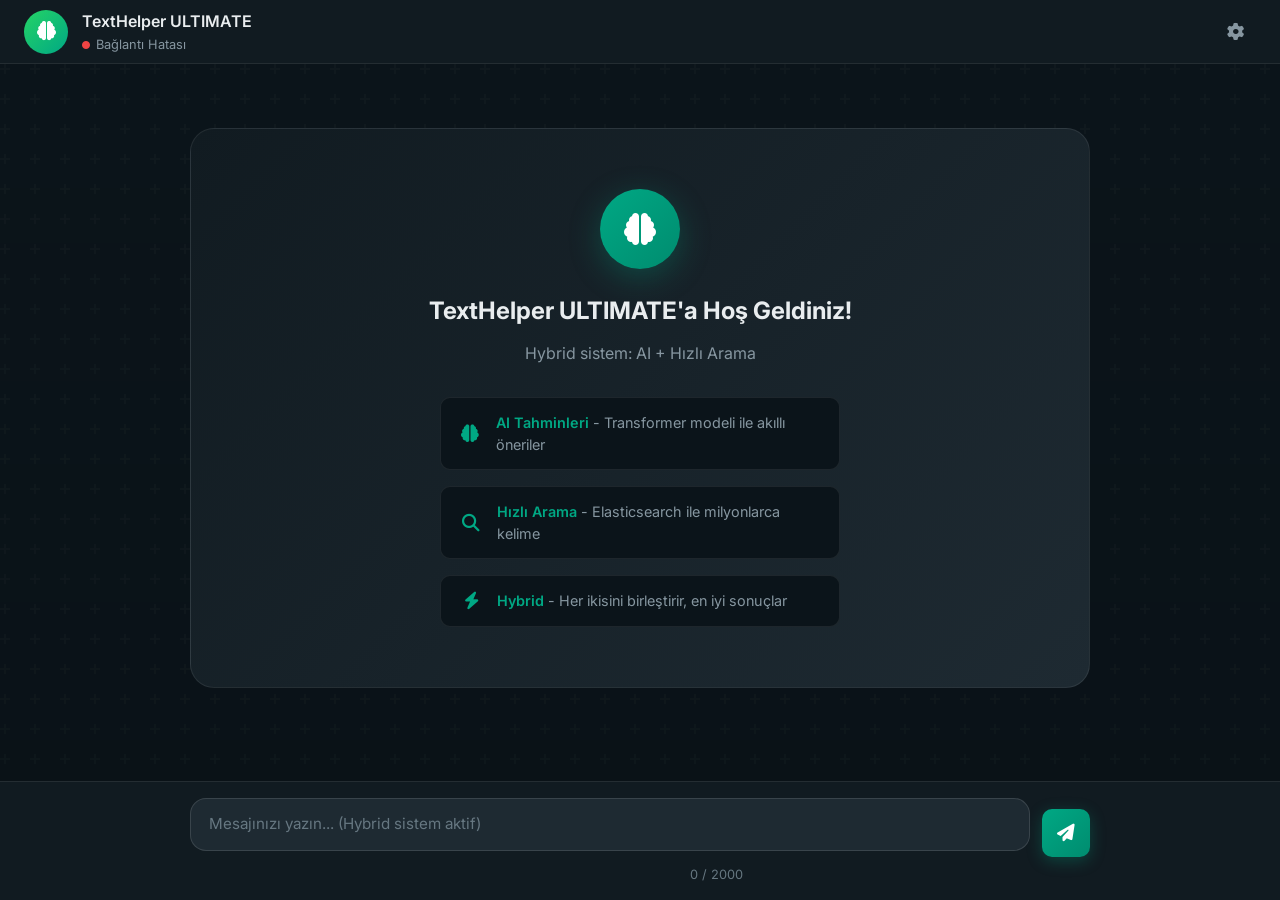
<file: index_ultimate.html>
<!DOCTYPE html>
<html lang="tr">

<head>
    <meta charset="UTF-8">
    <meta name="viewport" content="width=device-width, initial-scale=1.0">
    <title>TextHelper ULTIMATE - Hybrid System</title>
    <link rel="stylesheet" href="css/styles.css">
    <link href="https://fonts.googleapis.com/css2?family=Inter:wght@300;400;500;600;700&display=swap" rel="stylesheet">
    <link rel="stylesheet" href="https://cdnjs.cloudflare.com/ajax/libs/font-awesome/6.4.0/css/all.min.css">
    <style>
        .status-badge {
            display: inline-block;
            padding: 4px 8px;
            border-radius: 4px;
            font-size: 0.75rem;
            margin-left: 8px;
        }

        .status-transformer {
            background: #10b981;
            color: white;
        }

        .status-elasticsearch {
            background: #3b82f6;
            color: white;
        }

        .suggestion-source {
            font-size: 0.7rem;
            color: #666;
            margin-left: 4px;
        }
    </style>
</head>

<body>
    <div class="app-container">
        <!-- Sidebar -->
        <aside class="sidebar" style="display: none;">
            <div class="sidebar-header">
                <div class="logo">
                    <i class="fas fa-robot"></i>
                    <span>TextHelper ULTIMATE</span>
                </div>
                <div style="font-size: 0.75rem; color: #888; margin-top: 8px;">
                    Hybrid: Transformer + Elasticsearch
                </div>
            </div>
            <nav class="sidebar-nav">
                <div class="nav-section">
                    <h3>Sohbetler</h3>
                    <ul class="chat-list" id="chatList">
                        <li class="chat-item active" data-chat="1">
                            <div class="chat-avatar">
                                <i class="fas fa-user"></i>
                            </div>
                            <div class="chat-info">
                                <span class="chat-name">Müşteri Destek</span>
                                <span class="chat-preview">Hybrid sistem aktif...</span>
                            </div>
                        </li>
                    </ul>
                </div>
            </nav>
            <div class="sidebar-footer">
                <button class="new-chat-btn" id="newChatBtn">
                    <i class="fas fa-plus"></i>
                    <span>Yeni Sohbet</span>
                </button>
            </div>
        </aside>

        <!-- Main Chat Area -->
        <main class="chat-main">
            <!-- Chat Header -->
            <header class="chat-header">
                <div class="chat-header-info">
                    <div class="header-avatar">
                        <i class="fas fa-brain"></i>
                    </div>
                    <div class="header-details">
                        <h2>TextHelper ULTIMATE</h2>
                        <span class="status online" id="connectionStatus">
                            <i class="fas fa-circle"></i>
                            Bağlanıyor...
                        </span>
                    </div>
                </div>
                <div class="chat-header-actions">
                    <button class="header-btn" id="settingsBtn" title="Ayarlar">
                        <i class="fas fa-cog"></i>
                    </button>
                </div>
            </header>

            <!-- Messages Container -->
            <div class="messages-container" id="messagesContainer">
                <div class="messages-wrapper" id="messagesWrapper">
                    <!-- Welcome Message -->
                    <div class="welcome-message">
                        <div class="welcome-icon">
                            <i class="fas fa-brain"></i>
                        </div>
                        <h3>TextHelper ULTIMATE'a Hoş Geldiniz!</h3>
                        <p>Hybrid sistem: AI + Hızlı Arama</p>
                        <div class="tips">
                            <div class="tip">
                                <i class="fas fa-brain"></i>
                                <span><strong>AI Tahminleri</strong> - Transformer modeli ile akıllı öneriler</span>
                            </div>
                            <div class="tip">
                                <i class="fas fa-search"></i>
                                <span><strong>Hızlı Arama</strong> - Elasticsearch ile milyonlarca kelime</span>
                            </div>
                            <div class="tip">
                                <i class="fas fa-bolt"></i>
                                <span><strong>Hybrid</strong> - Her ikisini birleştirir, en iyi sonuçlar</span>
                            </div>
                        </div>
                    </div>
                </div>
            </div>

            <!-- Input Area -->
            <div class="input-area">
                <div class="input-container">
                    <div class="input-wrapper">
                        <textarea id="messageInput" class="message-input"
                            placeholder="Mesajınızı yazın... (Hybrid sistem aktif)" rows="1" autocomplete="off"
                            spellcheck="false"></textarea>

                        <!-- Autocomplete Dropdown -->
                        <div class="autocomplete-dropdown" id="autocompleteDropdown">
                            <div class="dropdown-header">
                                <span class="dropdown-title">ÖNERİLER (Hybrid)</span>
                                <span class="dropdown-hint">Tab ile seç</span>
                            </div>
                            <ul class="suggestions-list" id="suggestionsList">
                                <!-- Suggestions will be injected here -->
                            </ul>
                        </div>
                    </div>

                    <div class="input-actions">
                        <button class="send-btn" id="sendBtn" title="Gönder (Enter)">
                            <i class="fas fa-paper-plane"></i>
                        </button>
                    </div>
                </div>

                <div class="input-footer">
                    <span class="typing-indicator" id="typingIndicator">
                        <i class="fas fa-keyboard"></i>
                        Yazmaya devam edin...
                    </span>
                    <span class="char-count" id="charCount">0 / 2000</span>
                    <span id="processingTime" style="margin-left: 10px; font-size: 0.75rem; color: #888;"></span>
                </div>
            </div>
        </main>
    </div>

    <!-- Scripts -->
    <script src="js/frontend_ultimate.js?v=3"></script>
    <script>
        // TextHelper ULTIMATE'ı başlat
        let textHelper = null;
        let connectionStatus = document.getElementById('connectionStatus');

        // Backend URL'i ayarla
        const API_URL = 'http://localhost:8080';
        const WS_URL = 'ws://localhost:8080/api/v1/ws';

        // Başlat
        document.addEventListener('DOMContentLoaded', () => {
            console.log('🚀 TextHelper ULTIMATE başlatılıyor...');

            // TextHelper'ı başlat
            textHelper = initTextHelperUltimate({
                apiUrl: API_URL,
                wsUrl: WS_URL,
                maxSuggestions: 50,  // Artırıldı: 7 -> 50
                useWebSocket: true
            });

            // Input'a bağla
            const input = document.getElementById('messageInput');
            const suggestions = document.getElementById('autocompleteDropdown');

            textHelper.attach(input, suggestions);

            // Bağlantı durumunu kontrol et
            checkConnection();

            // Send button
            document.getElementById('sendBtn').addEventListener('click', sendMessage);

            // Enter key
            input.addEventListener('keydown', (e) => {
                if (e.key === 'Enter' && !e.shiftKey) {
                    e.preventDefault();
                    sendMessage();
                }
            });

            // Character count
            // WHATSAPP BENZERİ: Her karakter için anlık öneri (input event - her karakter değişikliğinde)
            input.addEventListener('input', () => {
                const length = input.value.length;
                document.getElementById('charCount').textContent = `${length} / 2000`;
            });
        });

        // Bağlantı kontrolü
        async function checkConnection() {
            try {
                const response = await fetch(`${API_URL}/api/v1/health`);
                const data = await response.json();

                connectionStatus.innerHTML = `
                    <i class="fas fa-circle" style="color: #10b981;"></i>
                    Bağlı
                    ${data.transformer_loaded ? '<span class="status-badge status-transformer">AI</span>' : ''}
                    ${data.elasticsearch_available ? '<span class="status-badge status-elasticsearch">ES</span>' : '<span class="status-badge status-elasticsearch">Local</span>'}
                `;
            } catch (error) {
                connectionStatus.innerHTML = `
                    <i class="fas fa-circle" style="color: #ef4444;"></i>
                    Bağlantı Hatası
                `;
                console.error('Backend bağlantı hatası:', error);
            }
        }

        // Mesaj gönder
        function sendMessage() {
            const input = document.getElementById('messageInput');
            const text = input.value.trim();

            if (!text) return;

            // Chat'e ekle
            const messagesWrapper = document.getElementById('messagesWrapper');
            const messageDiv = document.createElement('div');
            messageDiv.className = 'message outgoing';
            messageDiv.innerHTML = `
                <div class="message-content">${escapeHtml(text)}</div>
                <div class="message-time">${new Date().toLocaleTimeString()}</div>
            `;
            messagesWrapper.appendChild(messageDiv);
            messagesWrapper.scrollTop = messagesWrapper.scrollHeight;

            // Öğrenme
            if (textHelper) {
                textHelper.learnMessage(text);
            }

            // Input'u temizle
            input.value = '';
            document.getElementById('charCount').textContent = '0 / 2000';
        }

        function escapeHtml(text) {
            const div = document.createElement('div');
            div.textContent = text;
            return div.innerHTML;
        }
    </script>
</body>

</html>
</file>
<file: css/styles.css>
/* ========================================
   TextHelper - WhatsApp Style Chat UI
   Premium Dark Theme with Glassmorphism
======================================== */

/* CSS Variables */
:root {
    /* Primary Colors */
    --primary: #00a884;
    --primary-dark: #008c6f;
    --primary-light: #25d366;
    --primary-glow: rgba(0, 168, 132, 0.3);

    /* Background Colors */
    --bg-dark: #0b141a;
    --bg-darker: #060a0c;
    --bg-card: #111b21;
    --bg-input: #1e2a32;
    --bg-hover: #182229;
    --bg-active: #233138;

    /* Text Colors */
    --text-primary: #e9edef;
    --text-secondary: #8696a0;
    --text-muted: #667781;
    --text-accent: #00a884;

    /* Border Colors */
    --border-light: rgba(255, 255, 255, 0.08);
    --border-medium: rgba(255, 255, 255, 0.12);

    /* Message Colors */
    --msg-outgoing: #005c4b;
    --msg-incoming: #202c33;

    /* Shadow */
    --shadow-sm: 0 1px 3px rgba(0, 0, 0, 0.3);
    --shadow-md: 0 4px 12px rgba(0, 0, 0, 0.4);
    --shadow-lg: 0 8px 32px rgba(0, 0, 0, 0.5);
    --shadow-dropdown: 0 8px 24px rgba(0, 0, 0, 0.6);

    /* Dropdown */
    --dropdown-bg: rgba(17, 27, 33, 0.98);
    --dropdown-item-hover: rgba(0, 168, 132, 0.15);
    --dropdown-item-active: rgba(0, 168, 132, 0.25);

    /* Animation */
    --transition-fast: 0.15s ease;
    --transition-normal: 0.25s ease;
    --transition-slow: 0.4s ease;

    /* Spacing */
    --sidebar-width: 340px;
    --header-height: 64px;
    --input-height: 62px;

    /* Border Radius */
    --radius-sm: 6px;
    --radius-md: 10px;
    --radius-lg: 16px;
    --radius-xl: 24px;
}

/* Reset & Base */
*,
*::before,
*::after {
    margin: 0;
    padding: 0;
    box-sizing: border-box;
}

html,
body {
    height: 100%;
    overflow: hidden;
}

body {
    font-family: 'Inter', -apple-system, BlinkMacSystemFont, 'Segoe UI', Roboto, sans-serif;
    background: var(--bg-darker);
    color: var(--text-primary);
    line-height: 1.5;
    -webkit-font-smoothing: antialiased;
    -moz-osx-font-smoothing: grayscale;
}

/* App Container */
.app-container {
    display: flex;
    height: 100vh;
    background: linear-gradient(135deg, var(--bg-dark) 0%, var(--bg-darker) 100%);
    position: relative;
}

/* ========== SIDEBAR ========== */
.sidebar {
    width: var(--sidebar-width);
    background: var(--bg-card);
    border-right: 1px solid var(--border-light);
    display: flex;
    flex-direction: column;
    flex-shrink: 0;
}

.sidebar-header {
    height: var(--header-height);
    padding: 0 20px;
    display: flex;
    align-items: center;
    background: var(--bg-input);
    border-bottom: 1px solid var(--border-light);
}

.logo {
    display: flex;
    align-items: center;
    gap: 12px;
    font-size: 1.25rem;
    font-weight: 700;
    color: var(--text-primary);
}

.logo i {
    font-size: 1.5rem;
    color: var(--primary);
    filter: drop-shadow(0 0 8px var(--primary-glow));
}

.sidebar-nav {
    flex: 1;
    overflow-y: auto;
    padding: 16px 12px;
}

.nav-section h3 {
    font-size: 0.75rem;
    font-weight: 600;
    color: var(--text-muted);
    text-transform: uppercase;
    letter-spacing: 0.5px;
    padding: 0 8px;
    margin-bottom: 12px;
}

.chat-list {
    list-style: none;
}

.chat-item {
    display: flex;
    align-items: center;
    gap: 14px;
    padding: 12px;
    border-radius: var(--radius-md);
    cursor: pointer;
    transition: all var(--transition-fast);
    margin-bottom: 4px;
}

.chat-item:hover {
    background: var(--bg-hover);
}

.chat-item.active {
    background: var(--bg-active);
}

.chat-avatar {
    width: 48px;
    height: 48px;
    border-radius: 50%;
    background: linear-gradient(135deg, var(--primary) 0%, var(--primary-dark) 100%);
    display: flex;
    align-items: center;
    justify-content: center;
    color: white;
    font-size: 1.1rem;
    flex-shrink: 0;
}

.chat-info {
    flex: 1;
    min-width: 0;
}

.chat-name {
    display: block;
    font-weight: 500;
    color: var(--text-primary);
    margin-bottom: 2px;
}

.chat-preview {
    display: block;
    font-size: 0.85rem;
    color: var(--text-secondary);
    white-space: nowrap;
    overflow: hidden;
    text-overflow: ellipsis;
}

.sidebar-footer {
    padding: 16px;
    border-top: 1px solid var(--border-light);
}

.new-chat-btn {
    width: 100%;
    padding: 14px 20px;
    background: linear-gradient(135deg, var(--primary) 0%, var(--primary-dark) 100%);
    border: none;
    border-radius: var(--radius-md);
    color: white;
    font-size: 0.95rem;
    font-weight: 600;
    cursor: pointer;
    display: flex;
    align-items: center;
    justify-content: center;
    gap: 10px;
    transition: all var(--transition-normal);
    box-shadow: 0 4px 16px var(--primary-glow);
}

.new-chat-btn:hover {
    transform: translateY(-2px);
    box-shadow: 0 6px 24px var(--primary-glow);
}

.new-chat-btn:active {
    transform: translateY(0);
}

/* ========== MAIN CHAT AREA ========== */
.chat-main {
    flex: 1;
    display: flex;
    flex-direction: column;
    background: var(--bg-dark);
    position: relative;
    overflow: hidden;
}

/* Chat Header */
.chat-header {
    height: var(--header-height);
    padding: 0 24px;
    display: flex;
    align-items: center;
    justify-content: space-between;
    background: var(--bg-card);
    border-bottom: 1px solid var(--border-light);
    flex-shrink: 0;
}

.chat-header-info {
    display: flex;
    align-items: center;
    gap: 14px;
}

.header-avatar {
    width: 44px;
    height: 44px;
    border-radius: 50%;
    background: linear-gradient(135deg, var(--primary-light) 0%, var(--primary) 100%);
    display: flex;
    align-items: center;
    justify-content: center;
    color: white;
    font-size: 1.2rem;
}

.header-details h2 {
    font-size: 1rem;
    font-weight: 600;
    color: var(--text-primary);
    margin-bottom: 2px;
}

.status {
    font-size: 0.8rem;
    color: var(--text-secondary);
    display: flex;
    align-items: center;
    gap: 6px;
}

.status.online i {
    color: var(--primary-light);
    font-size: 0.5rem;
    animation: pulse 2s infinite;
}

@keyframes pulse {

    0%,
    100% {
        opacity: 1;
    }

    50% {
        opacity: 0.5;
    }
}

.chat-header-actions {
    display: flex;
    gap: 8px;
}

.header-btn {
    width: 40px;
    height: 40px;
    border: none;
    background: transparent;
    border-radius: var(--radius-md);
    color: var(--text-secondary);
    cursor: pointer;
    display: flex;
    align-items: center;
    justify-content: center;
    font-size: 1.1rem;
    transition: all var(--transition-fast);
}

.header-btn:hover {
    background: var(--bg-hover);
    color: var(--text-primary);
}

/* Messages Container */
.messages-container {
    flex: 1;
    overflow-y: auto;
    overflow-x: hidden;
    padding: 24px;
    background:
        linear-gradient(180deg, transparent 0%, rgba(0, 0, 0, 0.1) 100%),
        url("data:image/svg+xml,%3Csvg width='60' height='60' viewBox='0 0 60 60' xmlns='http://www.w3.org/2000/svg'%3E%3Cg fill='none' fill-rule='evenodd'%3E%3Cg fill='%23ffffff' fill-opacity='0.02'%3E%3Cpath d='M36 34v-4h-2v4h-4v2h4v4h2v-4h4v-2h-4zm0-30V0h-2v4h-4v2h4v4h2V6h4V4h-4zM6 34v-4H4v4H0v2h4v4h2v-4h4v-2H6zM6 4V0H4v4H0v2h4v4h2V6h4V4H6z'/%3E%3C/g%3E%3C/g%3E%3C/svg%3E");
}

.messages-wrapper {
    max-width: 900px;
    margin: 0 auto;
    display: flex;
    flex-direction: column;
    gap: 12px;
}

/* Welcome Message */
.welcome-message {
    text-align: center;
    padding: 60px 40px;
    background: linear-gradient(135deg, var(--bg-card) 0%, var(--bg-input) 100%);
    border-radius: var(--radius-xl);
    border: 1px solid var(--border-light);
    margin: 40px 0;
}

.welcome-icon {
    width: 80px;
    height: 80px;
    margin: 0 auto 24px;
    background: linear-gradient(135deg, var(--primary) 0%, var(--primary-dark) 100%);
    border-radius: 50%;
    display: flex;
    align-items: center;
    justify-content: center;
    font-size: 2rem;
    color: white;
    box-shadow: 0 8px 32px var(--primary-glow);
}

.welcome-message h3 {
    font-size: 1.5rem;
    font-weight: 700;
    color: var(--text-primary);
    margin-bottom: 12px;
}

.welcome-message p {
    color: var(--text-secondary);
    font-size: 1rem;
    margin-bottom: 32px;
}

.tips {
    display: flex;
    flex-direction: column;
    gap: 16px;
    text-align: left;
    max-width: 400px;
    margin: 0 auto;
}

.tip {
    display: flex;
    align-items: center;
    gap: 14px;
    padding: 14px 18px;
    background: var(--bg-dark);
    border-radius: var(--radius-md);
    border: 1px solid var(--border-light);
}

.tip i {
    color: var(--primary);
    font-size: 1.1rem;
    width: 24px;
    text-align: center;
}

.tip span {
    color: var(--text-secondary);
    font-size: 0.9rem;
}

.tip strong {
    color: var(--primary);
    font-weight: 600;
}

/* Message Bubbles */
.message {
    display: flex;
    flex-direction: column;
    max-width: 70%;
    animation: messageIn 0.3s ease;
}

@keyframes messageIn {
    from {
        opacity: 0;
        transform: translateY(10px);
    }

    to {
        opacity: 1;
        transform: translateY(0);
    }
}

.message.outgoing {
    align-self: flex-end;
}

.message.incoming {
    align-self: flex-start;
}

.message-bubble {
    padding: 12px 16px;
    border-radius: var(--radius-lg);
    position: relative;
    word-wrap: break-word;
    line-height: 1.45;
}

.message.outgoing .message-bubble {
    background: linear-gradient(135deg, var(--msg-outgoing) 0%, #004d40 100%);
    border-bottom-right-radius: 4px;
    box-shadow: 0 2px 4px rgba(0, 0, 0, 0.1);
}

.message.incoming .message-bubble {
    background: rgba(32, 44, 51, 0.8);
    border-bottom-left-radius: 4px;
    backdrop-filter: blur(10px);
    border: 1px solid rgba(255, 255, 255, 0.03);
    box-shadow: 0 2px 4px rgba(0, 0, 0, 0.1);
}

.message-text {
    color: var(--text-primary);
    font-size: 0.95rem;
}

.message-time {
    display: flex;
    align-items: center;
    justify-content: flex-end;
    gap: 6px;
    margin-top: 6px;
    font-size: 0.7rem;
    color: var(--text-muted);
}

.message-time i {
    color: var(--primary-light);
}

/* ========== INPUT AREA ========== */
.input-area {
    padding: 16px 24px;
    background: var(--bg-card);
    border-top: 1px solid var(--border-light);
}

.input-container {
    display: flex;
    align-items: flex-end;
    gap: 12px;
    max-width: 900px;
    margin: 0 auto;
}

.input-wrapper {
    flex: 1;
    position: relative;
}

.message-input {
    width: 100%;
    min-height: 48px;
    max-height: 200px;
    padding: 14px 18px;
    background: var(--bg-input);
    border: 1px solid var(--border-medium);
    border-radius: var(--radius-lg);
    color: var(--text-primary);
    font-size: 0.95rem;
    font-family: inherit;
    resize: none;
    outline: none;
    transition: all var(--transition-fast);
    line-height: 1.5;
}

.message-input::placeholder {
    color: var(--text-muted);
}

.message-input:focus {
    border-color: var(--primary);
    box-shadow: 0 0 0 3px var(--primary-glow);
}

/* Input Actions */
.input-actions {
    display: flex;
    align-items: center;
    gap: 8px;
}

.action-btn {
    width: 44px;
    height: 44px;
    border: none;
    background: var(--bg-input);
    border-radius: var(--radius-md);
    color: var(--text-secondary);
    cursor: pointer;
    display: flex;
    align-items: center;
    justify-content: center;
    font-size: 1.15rem;
    transition: all var(--transition-fast);
}

.action-btn:hover {
    background: var(--bg-hover);
    color: var(--primary);
}

.send-btn {
    width: 48px;
    height: 48px;
    border: none;
    background: linear-gradient(135deg, var(--primary) 0%, var(--primary-dark) 100%);
    border-radius: var(--radius-md);
    color: white;
    cursor: pointer;
    display: flex;
    align-items: center;
    justify-content: center;
    font-size: 1.1rem;
    transition: all var(--transition-fast);
    box-shadow: 0 4px 16px var(--primary-glow);
}

.send-btn:hover {
    transform: scale(1.05);
    box-shadow: 0 6px 20px var(--primary-glow);
}

.send-btn:active {
    transform: scale(0.98);
}

/* Input Footer */
.input-footer {
    display: flex;
    justify-content: space-between;
    align-items: center;
    padding: 8px 0 0;
    max-width: 900px;
    margin: 0 auto;
}

.typing-indicator {
    font-size: 0.8rem;
    color: var(--text-muted);
    display: flex;
    align-items: center;
    gap: 8px;
    opacity: 0;
    transition: opacity var(--transition-fast);
}

.typing-indicator.visible {
    opacity: 1;
}

.typing-indicator i {
    color: var(--primary);
    animation: typing 1s infinite;
}

@keyframes typing {

    0%,
    100% {
        opacity: 1;
    }

    50% {
        opacity: 0.3;
    }
}

.char-count {
    font-size: 0.8rem;
    color: var(--text-muted);
}

/* ========== AUTOCOMPLETE DROPDOWN ========== */
.autocomplete-dropdown {
    position: absolute;
    bottom: calc(100% + 12px);
    left: 0;
    right: 0;
    background: rgba(17, 27, 33, 0.85);
    /* More transparency */
    border: 1px solid rgba(255, 255, 255, 0.08);
    border-radius: var(--radius-lg);
    box-shadow: 0 20px 40px rgba(0, 0, 0, 0.4);
    opacity: 0;
    visibility: hidden;
    transform: translateY(10px) scale(0.98);
    transition: all 0.25s cubic-bezier(0.34, 1.56, 0.64, 1);
    /* Spring animation */
    z-index: 99999;
    backdrop-filter: blur(20px);
    -webkit-backdrop-filter: blur(20px);
    overflow: hidden;
}

.autocomplete-dropdown.visible {
    opacity: 1;
    visibility: visible;
    transform: translateY(0) scale(1);
    display: block !important;
    /* Force display */
}

.dropdown-header {
    display: flex;
    justify-content: space-between;
    align-items: center;
    padding: 12px 16px;
    background: rgba(0, 0, 0, 0.2);
    border-bottom: 1px solid var(--border-light);
}

.dropdown-title {
    font-size: 0.75rem;
    font-weight: 600;
    color: var(--text-muted);
    text-transform: uppercase;
    letter-spacing: 0.5px;
}

.dropdown-hint {
    font-size: 0.75rem;
    color: var(--text-muted);
    display: flex;
    align-items: center;
    gap: 6px;
}

.dropdown-hint::before {
    content: 'Tab';
    padding: 2px 6px;
    background: var(--bg-input);
    border-radius: 4px;
    font-size: 0.7rem;
    font-weight: 600;
}

.suggestions-list {
    list-style: none;
    max-height: 300px;
    overflow-y: auto;
    padding: 8px;
}

.suggestion-item {
    display: flex;
    align-items: center;
    gap: 14px;
    padding: 12px 14px;
    border-radius: var(--radius-md);
    cursor: pointer;
    transition: all var(--transition-fast);
    margin-bottom: 4px;
}

.suggestion-item:last-child {
    margin-bottom: 0;
}

.suggestion-item:hover,
.suggestion-item.active {
    background: var(--dropdown-item-hover);
}

.suggestion-item.active {
    background: var(--dropdown-item-active);
}

.suggestion-icon {
    width: 36px;
    height: 36px;
    border-radius: var(--radius-sm);
    display: flex;
    align-items: center;
    justify-content: center;
    font-size: 0.9rem;
    flex-shrink: 0;
}

.suggestion-icon.word {
    background: linear-gradient(135deg, #3b82f6 0%, #1d4ed8 100%);
    color: white;
}

.suggestion-icon.phrase {
    background: linear-gradient(135deg, #8b5cf6 0%, #6d28d9 100%);
    color: white;
}

.suggestion-icon.template {
    background: linear-gradient(135deg, var(--primary) 0%, var(--primary-dark) 100%);
    color: white;
}

.suggestion-icon.history {
    background: linear-gradient(135deg, #f59e0b 0%, #d97706 100%);
    color: white;
}

.suggestion-content {
    flex: 1;
    min-width: 0;
}

.suggestion-text {
    color: var(--text-primary);
    font-size: 0.95rem;
    white-space: nowrap;
    overflow: hidden;
    text-overflow: ellipsis;
    display: block;
}

.suggestion-text .match {
    color: var(--primary);
    font-weight: 600;
}

.suggestion-meta {
    font-size: 0.75rem;
    color: var(--text-muted);
    margin-top: 2px;
}

.suggestion-shortcut {
    padding: 4px 8px;
    background: var(--bg-input);
    border-radius: 4px;
    font-size: 0.7rem;
    color: var(--text-muted);
    font-weight: 600;
}

/* ========== SETTINGS PANEL ========== */
.settings-panel,
.template-panel {
    position: fixed;
    top: 0;
    right: -400px;
    width: 380px;
    height: 100%;
    background: var(--bg-card);
    box-shadow: var(--shadow-lg);
    z-index: 200;
    transition: right var(--transition-normal);
    display: flex;
    flex-direction: column;
}

.settings-panel.visible,
.template-panel.visible {
    right: 0;
}

.settings-header,
.template-header {
    display: flex;
    justify-content: space-between;
    align-items: center;
    padding: 20px 24px;
    background: var(--bg-input);
    border-bottom: 1px solid var(--border-light);
}

.settings-header h3,
.template-header h3 {
    font-size: 1.1rem;
    font-weight: 600;
    color: var(--text-primary);
}

.close-btn {
    width: 36px;
    height: 36px;
    border: none;
    background: transparent;
    color: var(--text-secondary);
    border-radius: var(--radius-sm);
    cursor: pointer;
    display: flex;
    align-items: center;
    justify-content: center;
    font-size: 1.1rem;
    transition: all var(--transition-fast);
}

.close-btn:hover {
    background: var(--bg-hover);
    color: var(--text-primary);
}

.settings-content {
    padding: 24px;
    overflow-y: auto;
    flex: 1;
}

.setting-group {
    margin-bottom: 28px;
}

.setting-group h4 {
    font-size: 0.85rem;
    font-weight: 600;
    color: var(--text-muted);
    text-transform: uppercase;
    letter-spacing: 0.5px;
    margin-bottom: 16px;
}

.toggle-setting {
    display: flex;
    justify-content: space-between;
    align-items: center;
    padding: 12px 0;
    cursor: pointer;
    border-bottom: 1px solid var(--border-light);
}

.toggle-setting span:first-of-type {
    color: var(--text-primary);
    font-size: 0.95rem;
}

.toggle-setting input[type="checkbox"] {
    display: none;
}

.toggle-slider {
    width: 48px;
    height: 26px;
    background: var(--bg-input);
    border-radius: 13px;
    position: relative;
    transition: all var(--transition-fast);
}

.toggle-slider::after {
    content: '';
    position: absolute;
    top: 3px;
    left: 3px;
    width: 20px;
    height: 20px;
    background: var(--text-secondary);
    border-radius: 50%;
    transition: all var(--transition-fast);
}

.toggle-setting input:checked+.toggle-slider {
    background: var(--primary);
}

.toggle-setting input:checked+.toggle-slider::after {
    left: 25px;
    background: white;
}

.range-setting {
    display: flex;
    align-items: center;
    gap: 16px;
}

.range-setting input[type="range"] {
    flex: 1;
    height: 6px;
    border-radius: 3px;
    background: var(--bg-input);
    appearance: none;
    cursor: pointer;
}

.range-setting input[type="range"]::-webkit-slider-thumb {
    appearance: none;
    width: 18px;
    height: 18px;
    border-radius: 50%;
    background: var(--primary);
    cursor: pointer;
    box-shadow: 0 2px 8px var(--primary-glow);
}

.range-setting span {
    min-width: 24px;
    text-align: center;
    font-weight: 600;
    color: var(--primary);
}

/* ========== TEMPLATE PANEL ========== */
.template-categories {
    padding: 16px;
    overflow-y: auto;
    flex: 1;
}

.template-category {
    margin-bottom: 20px;
}

.template-category-header {
    display: flex;
    align-items: center;
    gap: 10px;
    padding: 12px 14px;
    background: var(--bg-input);
    border-radius: var(--radius-md);
    cursor: pointer;
    transition: all var(--transition-fast);
    margin-bottom: 8px;
}

.template-category-header:hover {
    background: var(--bg-hover);
}

.template-category-header i {
    color: var(--primary);
    font-size: 1rem;
}

.template-category-header span {
    font-weight: 500;
    color: var(--text-primary);
}

.template-items {
    display: none;
    padding-left: 12px;
}

.template-category.expanded .template-items {
    display: block;
}

.template-item {
    padding: 10px 14px;
    border-radius: var(--radius-sm);
    cursor: pointer;
    transition: all var(--transition-fast);
    margin-bottom: 4px;
    font-size: 0.9rem;
    color: var(--text-secondary);
    border-left: 2px solid transparent;
}

.template-item:hover {
    background: var(--bg-hover);
    color: var(--text-primary);
    border-left-color: var(--primary);
}

/* ========== SCROLLBAR ========== */
::-webkit-scrollbar {
    width: 6px;
    height: 6px;
}

::-webkit-scrollbar-track {
    background: transparent;
}

::-webkit-scrollbar-thumb {
    background: var(--text-muted);
    border-radius: 3px;
}

::-webkit-scrollbar-thumb:hover {
    background: var(--text-secondary);
}

/* ========== ANIMATIONS ========== */
@keyframes fadeIn {
    from {
        opacity: 0;
    }

    to {
        opacity: 1;
    }
}

@keyframes slideUp {
    from {
        opacity: 0;
        transform: translateY(20px);
    }

    to {
        opacity: 1;
        transform: translateY(0);
    }
}

@keyframes glow {

    0%,
    100% {
        box-shadow: 0 0 20px var(--primary-glow);
    }

    50% {
        box-shadow: 0 0 40px var(--primary-glow);
    }
}

/* ========== RESPONSIVE ========== */
@media (max-width: 768px) {
    .sidebar {
        position: fixed;
        left: -100%;
        z-index: 300;
        transition: left var(--transition-normal);
    }

    .sidebar.visible {
        left: 0;
    }

    .message {
        max-width: 85%;
    }

    .settings-panel,
    .template-panel {
        width: 100%;
        right: -100%;
    }
}

/* ========== UTILITIES ========== */
.hidden {
    display: none !important;
}

.fade-in {
    animation: fadeIn var(--transition-normal);
}

.slide-up {
    animation: slideUp var(--transition-normal);
}
</file>
